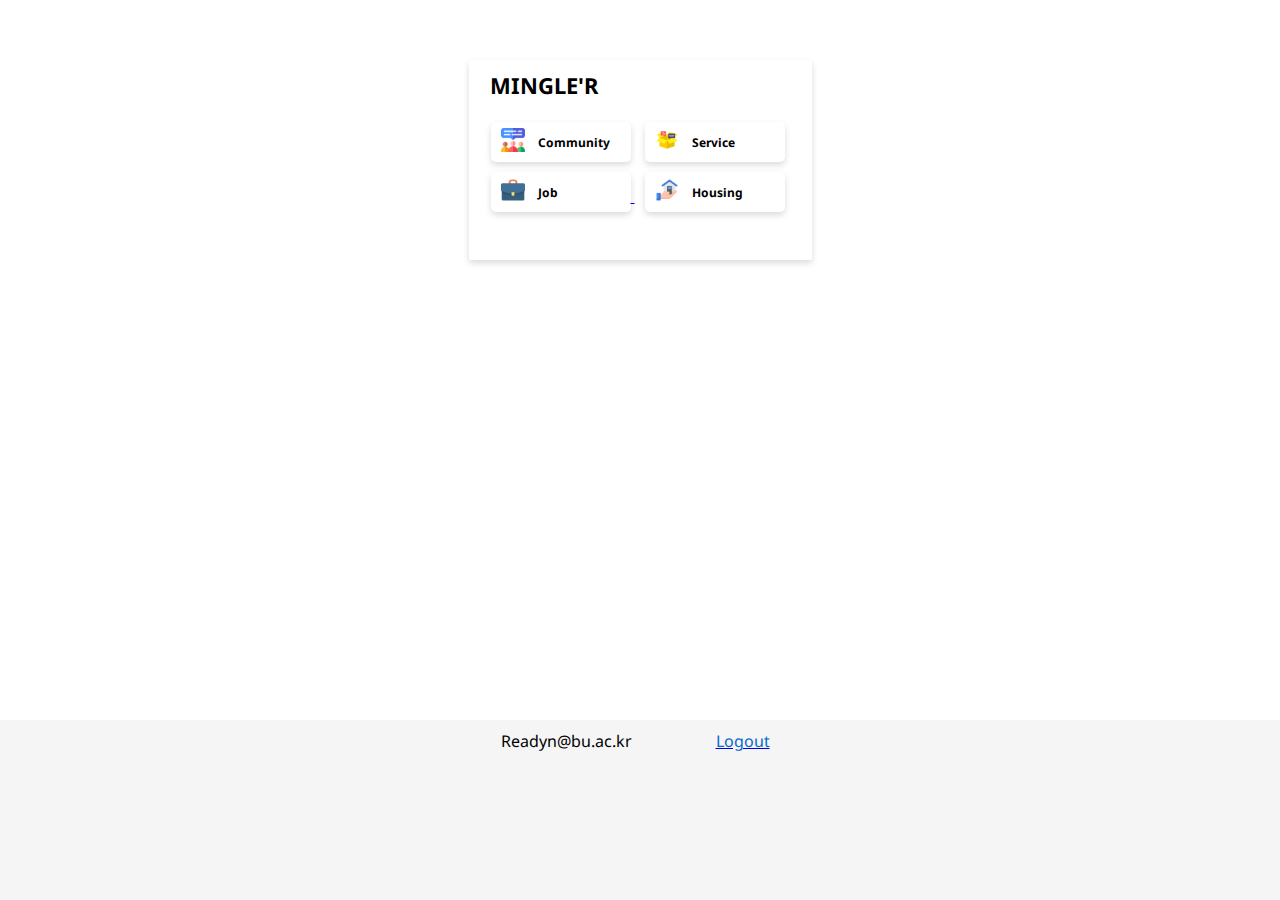
<file: MINGLER_J 2/index.html>
<!DOCTYPE html>
<html>
  <head>
    <meta charset="utf-8">
    <title>homePage</title>
    <link rel="stylesheet" href="assets/css/mainHome.css">
    <script src="https://cdnjs.cloudflare.com/ajax/libs/jquery/3.6.0/jquery.min.js"></script>
    <!-- <link rel="stylesheet" href="assets/css/mainHome.css"> -->
    <meta name="viewport" content="width=device-width, inital-scale=0">
    <script>
      $(function() {
          var sty1 = {
            "font-family": "'Noto Sans', sans-serif"
          }
          var sty2 = {
            "margin-bottom": "90px"
          }
          var sty3 = {
            "display": "flex",
            "justify-content": "center",
            "align- tems": "center",
            "margin-top": "44px"
          }
          var sty4 = {
            "width": "343px",
            "height": "44px",
            "background-color": "#F5F5F5",
            "border": "0px",
            "border-radius": "5px"
          }
          var sty5 = {
            "font-family": "'Noto Sans JP', sans-serif",
            "font-size": "14px",
            "width": "210px",
            "height": "44px",
            "padding": "0px",
            "border": "0px",
            "position": "relative",
            "bottom":"15px",
            "background-color": "#F5F5F5"
          }
          var sty6 = {
            "outline": "none"
          }
          var sty7 = {
            "margin-top": "12px",
            "margin-left": "12px",
            'margin-right': "12px",
            "margin-bottom": "12px"
          }
          var sty8 = {
            "margin-top": "16px",
            "display": "flex",
            "justify-content": "center",
            "align-items": "center"
          }
          var sty9 = {
            "width": "343px",
            "height": "200px",
            "background-color": "white",
            "border-radius": "2px",
            "box-shadow": "0px 3px 6px #DBDBDB"
          }
          var sty10 = {
            "width": "343px",
            "height": "44px"
          }
          var sty11 = {
            "margin-left": "12px",
            "margin-top": "12px",
            "display": "inline-block"
          }
          var sty12 = {
            "display": "inline-block",
            "font-size": "22px",
            "position": "relative",
            "top": "10px",
            "left": "5px",
            "font-weight": "700"
          }
          var sty13 = {
            "margin-top": "18px",
            "width": "343px",
            "height": "84px"
          }
          var sty14 = {
            "width": "309px",
            "height": "72px",
            "margin-left": "12px"
          }
          var sty15 = {
            "font-weight": "700",
            "font-size": "12px",
            "width": "140px",
            "height": "40px",
            "background-color": "white",
            "border-radius": "5px",
            "border": "0px",
            "padding": "0px",
            "margin-left": "10px",
            "box-shadow": "0px 3px 6px #DBDBDB",
            "display": "inline-block",
            "text-align": "left"
          }
          var sty16 = {
            "font-weight": "700",
            "font-size": "12px",
            "width": "140px",
            "height": "40px",
            "border-radius": "5px",
            "background-color": "white",
            "border": "0px",
            "padding": "0px",
            "box-shadow": "0px 3px 6px #DBDBDB",
            "margin-left": "10px",
            "display": "inline-block",
            "text-align": "left"
          }
          var sty17 = {
            "font-weight": "700",
            "font-size": "12px",
            "width": "140px",
            "height": "40px",
            "border-radius": "5px",
            "background-color": "white",
            "border": "0px",
            "padding": "0px",
            "box-shadow": "0px 3px 6px #DBDBDB",
            "margin-left": "10px",
            "display": "inline-block",
            "text-align": "left"
          }
          var sty18 = {
            "font-weight": "700", // px 없음
            "font-size": "12px",
            "width": "140px",
            "height": "40px",
            "border-radius": "5px",
            "background-color": "white",
            "border": "0px",
            "padding": "0px",
            "box-shadow": "0px 3px 6px #DBDBDB",
            "display": "inline-block",
            "margin-top": "10px",
            "margin-left": "10px",
            "text-align": "left"
          }
          var sty19 = {
            "margin-left": "10px"
          }
          var sty20 = {
            "display": "inline-block",
            "position": "relative",
            "top": "-5px",
            "margin-left": "10px",
          }
          var sty21 = {
            "width": "100%",
            "height": "180px",
            "background": "#F5F5F5",
            "display": "flex",
            "justify-content": "center"
          }
          var sty22 = {
            "margin-top": "18px"
          }
          var sty23 = {
            "margin-right": "102px"
          }
          var sty24 = {
            "margin-left": "102px"
          }
          var sty25 = {
            "margin-left": "300px"
          }
          var sty26 = {
            "margin-top": "10px"
          }
          var sty27 = {
            "margin-right": "80px",
            "display": "inline"
          }
          var sty28 = {
            "color": "#0569CD",
            "margin-right": "10px",
            "display": "inline"
          }
          var sty29 = {
            "color": "#0569CD",
            "font-weight": "300",
            "margin-top": "5px"
          }
          var sty30 = {
            "display": "flex",
            "color": "#0569CD",
            "margin-top": "10px"
          }
          $.each($("*"), function (i, o) {
            $(this).css(sty1);
          });
          $.each($("body"), function (i, o) {
            $(this).css(sty2);
          });
          $.each($(".searchBox"), function (i, o) {
            $(this).css(sty3);
          });
          $.each($(".search"), function (i, o) {
            $(this).css(sty4);
          });
          $.each($("#searchInout"), function (i, o) {
            $(this).css(sty5);
          });
          $.each($("#searchInout:focus"), function (i, o) {
            $(this).css(sty6);
          });
          $.each($("#searchImage"), function (i, o) {
            $(this).css(sty7);
          });
          $.each($(".schoolBox"), function (i, o) {
            $(this).css(sty8);
          });
          $.each($(".school"), function (i, o) {
            $(this).css(sty9);
          });
          $.each($(".schoolBoxTop"), function (i, o) {
            $(this).css(sty10);
          });
          $.each($(".schoolImage"), function (i, o) {
            $(this).css(sty11);
          });
          $.each($(".schoolName"), function (i, o) {
            $(this).css(sty12);
          });
          $.each($(".schoolBoxBottom"), function (i, o) {
            $(this).css(sty13);
          });
          $.each($(".bottomBoxContent"), function (i, o) {
            $(this).css(sty14);
          });
          $.each($("#schoolForum"), function (i, o) {
            $(this).css(sty15);
          });
          $.each($("#schoolSchedule"), function (i, o) {
            $(this).css(sty16);
          });
          $.each($("#campusMap"), function (i, o) {
            $(this).css(sty17);
          });
          $.each($("#schoolHomePage"), function (i, o) {
            $(this).css(sty18);
          });
          $.each($(".word"), function (i, o) {
            $(this).css(sty19);
          });
          $.each($(".in"), function (i, o) {
            $(this).css(sty20);
          });
          $.each($(".navigationBar"), function (i, o) {
            $(this).css(sty21);
          });
          $.each($("#home, #chat, #personal"), function (i, o) {
            $(this).css(sty22);
          });
          $.each($("#home"), function (i, o) {
            $(this).css(sty23);
          });
          $.each($("#personal"), function (i, o) {
            $(this).css(sty24);
          });
          $.each($(".goButton"), function (i, o) {
            $(this).css(sty25);
          });
          $.each($(".topword"), function (i, o) {
            $(this).css(sty26);
          });
          $.each($(".top1"), function (i, o) {
            $(this).css(sty27);
          });
          $.each($(".top2"), function (i, o) {
            $(this).css(sty28);
          });
          $.each($(".top3"), function (i, o) {
            $(this).css(sty29);
          });
          $.each($(".botword"), function (i, o) {
            $(this).css(sty30);
          });
      });
    </script>
  </head>
  <body>
    <!--검색-->
    <div class="searchBox">

    </div>
    <!--검색-->

    <!--학교-->
    <div class="schoolBox">
      <div class="school">
        <!--로고,이름-->
        <div class="schoolBoxTop">
          <div class="schoolImage">
        
          </div>
          <div class="schoolName">
            <div class="schoolNameText">
              MINGLE'R
            </div>
          </div>
        </div>
        <!--로고,이름-->
        <div class="schoolBoxBottom">
          <div class="bottomBoxContent">
            <a href="fourmPage.html">
            <button id="schoolForum" type="button" name="button">
              <div class="word">
              <img src="assets/images/chatPage.png"> 
              <div class="in">Community</div>
            </div>
            </button></a>
            <a href="setting.html">
            <button id="schoolSchedule" type="button" name="button">
              <div class="word">
              <img src="assets/images/setting.png"> 
              <div class="in">Service</div>
              </div>
            </button>
            </a>
            <a href="conb.html">
            <button id="campusMap" type="button" name="button">
              <div class="word">
              <img src="assets/images/job.png"> 
              <div class="in">Job</div>
              </div>
            </button>
            </a>
            <a href="home.html">
            <button id="schoolHomePage" type="button" name="button">
              <div class="word">
            <img src="assets/images/housing.png"> 
            <div class="in">Housing</div>
          </button>
          </a>
            </div>
          </div>
        </div>
      </div>
    </div>
    <!--학교-->

    <!--게시판-->

    <!--게시판-->

    <!--공지사항-->

    <!--공지사항-->



  <div style="z-index:99;bottom:0px;left:0px;right:0px;position:absoulte !important; position:fixed;" class="navigationBar">
    <div class="topword">
      <div class="top1">
        Readyn@bu.ac.kr
      </div>
      <a href="login.html">
      <div class="top2">
        Logout
      </div>
      </a>
      </div>
    </div>
  </div>
  </body>
</html>
</file>
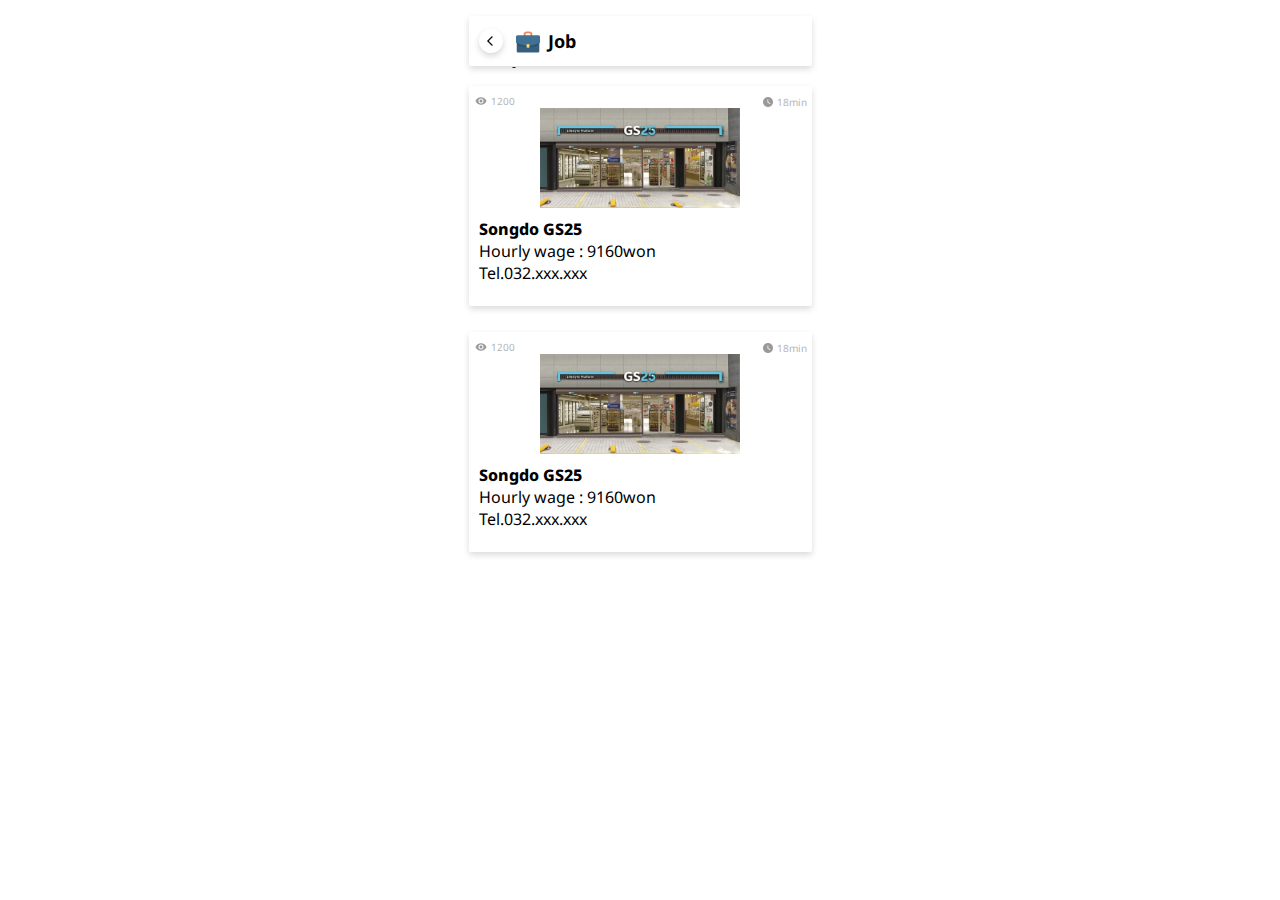
<file: MINGLER_J 2/conb.html>
<!DOCTYPE html>
<html>
  <head>
    <meta charset="utf-8">
    <title>homePage</title>
    <meta name="viewport" content="width=device-width, inital-scale=0">
    <link rel="stylesheet" href="assets/css/set2.css">
    <script src="https://cdnjs.cloudflare.com/ajax/libs/jquery/3.6.0/jquery.min.js"></script>
    <script>
      $(function() {
          var sty1 = {
            "font-family": "'Noto Sans', sans-serif"
          }
          var sty2 = {
            "margin-bottom": "90px"
          }
          var sty3 = {
            "display": "flex",
            "justify-content": "center",
            "align-items": "center",
            "margin-top": "15px"
          }
          var sty4 = {
            "width": "343px",
            "height": "36px",
            "background-color": "#F5F5F5",
            "border": "0px",
            "border-radius": "5px"
          }
          var sty5 = {
            "display": "inline-block",
            "position": "relative",
            "bottom":"13px",
            "font-family": "'Noto Sans KR', sans-serif",
            "font-size": "14px",
            "width": "280px",
            "height": "36px",
            "padding": "0px",
            "border": "0px",
            "background-color": "#F5F5F5"
          }
          var sty6 = {
            "outline": "none"
          }
          var sty7 = {
            "margin-top": "9px",
            "margin-left": "12px",
            'margin-right': "12px",
            "margin-bottom": "9px",
            "display": "inline-block"
          }
          var sty8 = {
            "margin-top": "16px",
            "display": "flex",
            "justify-content": "center",
            "align-items": "center"
          }
          var sty9 = {
            "width": "343px",
            "height": "60px",
            "background-color": "white",
            "border-radius": "2px",
            "box-shadow": "0px 3px 6px #DBDBDB"
          }
          var sty10 = {
            "width": "343px",
            "height": "44px"
          }
          var sty11 = {
            "margin-left": "12px",
            "margin-top": "-10px",
            "display": "inline-block"
          }
          var sty12 = {
            "display": "inline-block",
            "font-size": "22px",
            "position": "relative",
            "bottom": "8px",
            "font-weight": "700"
          }
          var sty13 = {
            "margin-top": "16px",
            "display": "flex",
            "justify-content": "center"
          }
          var sty14 = {
            "width": "343px",
            "height": "220px",
            "margin-top": "10px",
            "background-color": "white",
            "border-radius": "2px",
            "box-shadow": "0px 3px 6px #DBDBDB"
          }
          var sty15 = {
            "width": "343px",
            "height": "53px"
          }
          var sty16 = {
            "left": "5px",
            "position": "relative",
            "top": "5px",
            "display": "inline",
            "font-weight": "400",
            "font-size": "10px",
            "color" : "#B5B5B5"
          }
          var sty17 = {
            "position": "relative",
            "display": "inline",
            "font-weight": "400",
            "font-size": "10px",
            "color ": "#B5B5B5",
            "bottom": "3px"
          }
          var sty18 = {
            "float": "right",
            "right": "5px",
            "position": "relative",
            "top": "10px",
            "display": "inline",
            "font-weight": "400",
            "font-size": "10px",
            "color ": "#B5B5B5",
          }
          var sty29 = {
            "position": "relative",
            "display": "inline",
            "font-weight": "400",
            "font-size": "10px",
            "color" : "#B5B5B5",
            "bottom": "2px"
          }
          var sty19 = {
            "display": "flex",
            "justify-content": "center",
            "font-weight": "600"
          }
          var sty20 = {
            "margin-top": "10px",
            "font-weight": "700",
            "margin-left": "10px"
          }
          var sty21 = {
            "margin-top": "16px",
            "display": "flex",
            "justify-content": "center",
            "align-items": "center"
          }
          var sty22 = {
            "width": "343px",
            "height": "50px",
            "background-color": "white",
            "border-radius": "2px",
            "box-shadow": "0px 3px 6px #DBDBDB"
          }
          var sty23 = {
            "width": "343px",
            "height": "44px"
          }
          var sty24 = {
            "margin-left": "12px",
            "margin-top": "12px",
            "display": "inline-block"
          }
          var sty25 = {
            "display": "inline-block",
            "font-size": "13px",
            "bottom":"8px",
            "font-weight": "700" 
          }
          var sty26 = {
            "margin-top": "18px",
            "width": "343px",
            "height": "84px"
          }
          var sty27 = {
            "position": "relative",
            "display": "inline",
            "font-size": "18px",
            "bottom": "6px",
            "left": "5px"
          }
          var sty28 = {
            "position": "relative",
            "display": "inline",
            "bottom": "12px"
          }

          $.each($("*"), function (i, o) {
            $(this).css(sty1);
          });
          $.each($("body"), function (i, o) {
            $(this).css(sty2);
          });
          $.each($(".search"), function (i, o) {
            $(this).css(sty3);
          });
          $.each($(".searchBox"), function (i, o) {
            $(this).css(sty4);
          });
          $.each($("#searchInout"), function (i, o) {
            $(this).css(sty5);
          });
          $.each($("#searchInout:focus"), function (i, o) {
            $(this).css(sty6);
          });
          $.each($("#searchImage"), function (i, o) {
            $(this).css(sty7);
          });
          $.each($(".schoolBox"), function (i, o) {
            $(this).css(sty8);
          });
          $.each($(".school"), function (i, o) {
            $(this).css(sty9);
          });
          $.each($(".schoolBoxTop"), function (i, o) {
            $(this).css(sty10);
          });
          $.each($(".schoolImage"), function (i, o) {
            $(this).css(sty11);
          });
          $.each($(".schoolName"), function (i, o) {
            $(this).css(sty12);
          });
          $.each($("fourmBox"), function (i, o) {
            $(this).css(sty13);
          });
          $.each($(".fourm"), function (i, o) {
            $(this).css(sty14);
          });
          $.each($(".fourmTextLine"), function (i, o) {
            $(this).css(sty15);
          });
          $.each($(".sean"), function (i, o) {
            $(this).css(sty16);
          });
          $.each($(".seantext"), function (i, o) {
            $(this).css(sty17);
          });
          $.each($(".min"), function (i, o) {
            $(this).css(sty18);
          });
          $.each($(".conb"), function (i, o) {
            $(this).css(sty19);
          });
          $.each($(".sul"), function (i, o) {
            $(this).css(sty20);
          });
          $.each($(".schoolBox"), function (i, o) {
            $(this).css(sty21);
          });
          $.each($(".school"), function (i, o) {
            $(this).css(sty22);
          });
          $.each($(".schoolBoxTop"), function (i, o) {
            $(this).css(sty23);
          });
          $.each($(".schoolImage"), function (i, o) {
            $(this).css(sty24);
          });
          $.each($(".schoolName"), function (i, o) {
            $(this).css(sty25);
          });
          $.each($(".schoolBoxBottom"), function (i, o) {
            $(this).css(sty26);
          });
          $.each($(".houseword"), function (i, o) {
            $(this).css(sty27);
          });
          $.each($(".ex"), function (i, o) {
            $(this).css(sty28);
          });
          $.each($(".mintext"), function (i, o) {
            $(this).css(sty29);
          });
      });
    </script>
  </head>
  <body>
    <!--검색-->

    <div class="schoolBox">
      <div class="school">
        <!--로고,이름-->
        <div class="schoolBoxTop">
          <div class="schoolName">
            <div class="schoolNameText">
              <a href="index.html">
              <img src="assets/images/ba k.png" style="margin-top: 14px;">
              </a>
              <div class="ex">
              <img src="assets/images/job.png">
              <div class = "houseword">Job</div>
            </div>
            </div>
          </div>
        </div>
    <div class="fourmBox">
      <div class="fourm">
        <div class="sean">
          <img src="assets/images/sean.png">
          <div class="seantext">1200</div></div>
        <div class="min">
          <img src="assets/images/time.png">
          <div class="mintext">18min</div></div>
        <div class="conb">
          <img src="assets/images/conb.png" width="200" height="100">
        </div>
        <div class="sul">
          <div class="name" style="font-weight: 800;">Songdo GS25</div>
          <div class="number" style="font-weight: 400;">Hourly wage : 9160won</div>
          <div class="price" style="font-weight: 400;">Tel.032.xxx.xxx</div>
        </div>
      </div>
    </div>
    <div class="fourmBox">
      <div class="fourm">
        <div class="sean">
          <img src="assets/images/sean.png">
          <div class="seantext">1200</div></div>
        <div class="min">
          <img src="assets/images/time.png">
          <div class="mintext">18min</div></div>
        <div class="conb">
          <img src="assets/images/conb.png" width="200" height="100">
        </div>
        <div class="sul">
          <div class="name" style="font-weight: 800;">Songdo GS25</div>
          <div class="number" style="font-weight: 400;">Hourly wage : 9160won</div>
          <div class="price" style="font-weight: 400;">Tel.032.xxx.xxx</div>
        </div>
      </div>
    </div>
    <!--게시판-->

    <!--공지사항-->

    <!--공지사항-->
 



  </body>
</html>
</file>
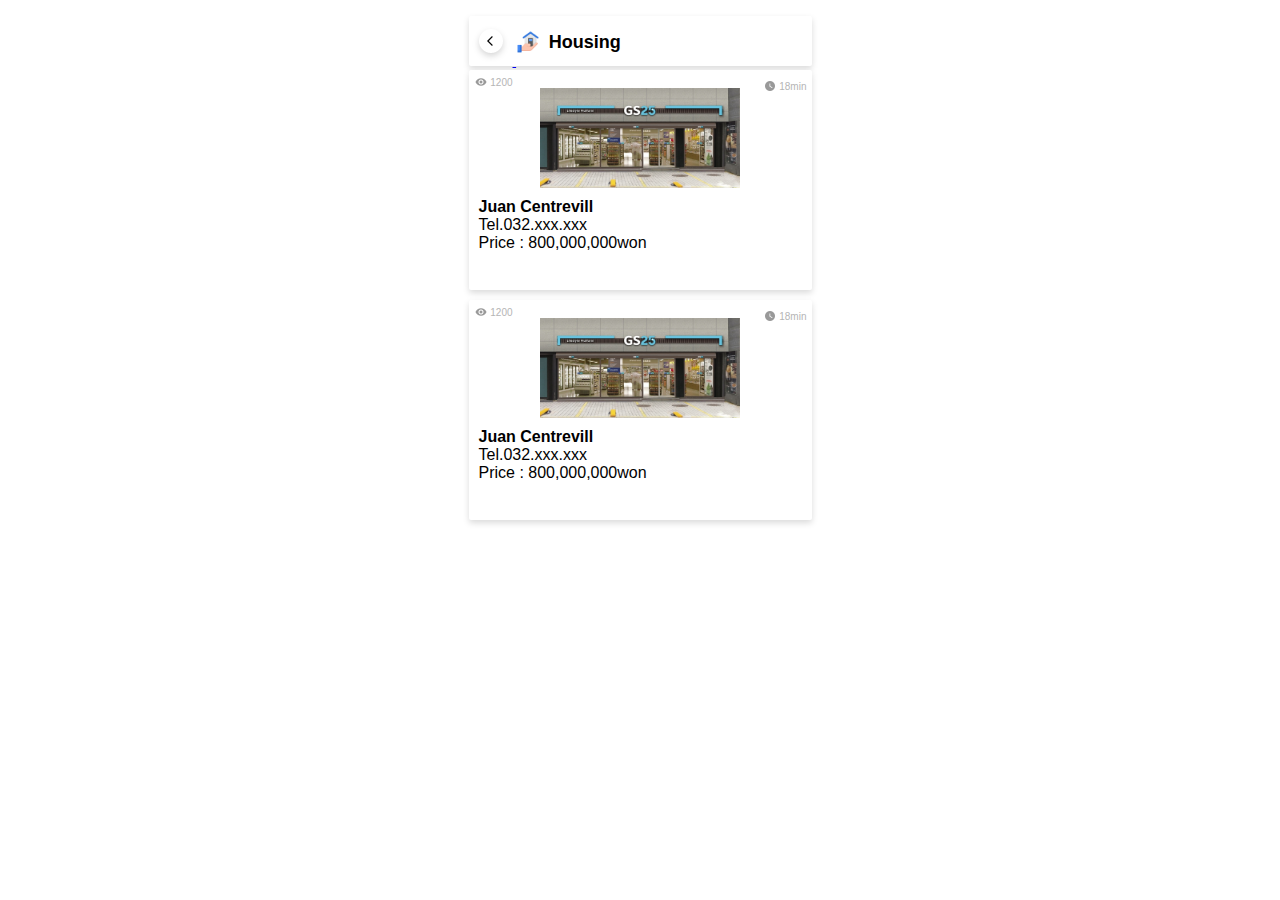
<file: MINGLER_J 2/home.html>
<!DOCTYPE html>
<html>
  <head>
    <meta charset="utf-8">
    <title>homePage</title>
    <meta name="viewport" content="width=device-width, inital-scale=0">
    <script src="https://cdnjs.cloudflare.com/ajax/libs/jquery/3.6.0/jquery.min.js"></script>
    <script>
      $(function() {
          var sty1 = {
            "font-family": "'Noto Sans', sans-serif"
          }
          var sty2 = {
            "margin-bottom": "90px"
          }
          var sty3 = {
            "display": "flex",
            "justify-content": "center",
            "align-items": "center",
            "margin-top": "15px"
          }
          var sty4 = {
            "width": "343px",
            "height": "36px",
            "background-color": "#F5F5F5",
            "border": "0px",
            "border-radius": "5px"
          }
          var sty5 = {
            "display": "inline-block",
            "position": "relative",
            "bottom":"13px",
            "font-family": "'Noto Sans KR', sans-serif",
            "font-size": "14px",
            "width": "280px",
            "height": "36px",
            "padding": "0px",
            "border": "0px",
            "background-color": "#F5F5F5"
          }
          var sty6 = {
            "outline": "none"
          }
          var sty7 = {
            "margin-top": "9px",
            "margin-left": "12px",
            'margin-right': "12px",
            "margin-bottom": "9px",
            "display": "inline-block"
          }
          var sty8 = {
            "margin-top": "16px",
            "display": "flex",
            "justify-content": "center",
            "align-items": "center"
          }
          var sty9 = {
            "width": "343px",
            "height": "60px",
            "background-color": "white",
            "border-radius": "2px",
            "box-shadow": "0px 3px 6px #DBDBDB"
          }
          var sty10 = {
            "width": "343px",
            "height": "44px"
          }
          var sty11 = {
            "margin-left": "12px",
            "margin-top": "-10px",
            "display": "inline-block"
          }
          var sty12 = {
            "display": "inline-block",
            "font-size": "22px",
            "position": "relative",
            "bottom": "8px",
            "font-weight": "700"
          }
          var sty13 = {
            "margin-top": "16px",
            "display": "flex",
            "justify-content": "center"
          }
          var sty14 = {
            "width": "343px",
            "height": "220px",
            "margin-top": "10px",
            "background-color": "white",
            "border-radius": "2px",
            "box-shadow": "0px 3px 6px #DBDBDB"
          }
          var sty15 = {
            "width": "343px",
            "height": "53px"
          }
          var sty16 = {
            "left": "5px",
            "position": "relative",
            "top": "5px",
            "display": "inline",
            "font-weight": "400",
            "font-size": "10px",
            "color" : "#B5B5B5"
          }
          var sty17 = {
            "position": "relative",
            "display": "inline",
            "font-weight": "400",
            "font-size": "10px",
            "color ": "#B5B5B5",
            "bottom": "3px"
          }
          var sty18 = {
            "float": "right",
            "right": "5px",
            "position": "relative",
            "top": "10px",
            "display": "inline",
            "font-weight": "400",
            "font-size": "10px",
            "color ": "#B5B5B5",
          }
          var sty29 = {
            "position": "relative",
            "display": "inline",
            "font-weight": "400",
            "font-size": "10px",
            "color" : "#B5B5B5",
            "bottom": "2px"
          }
          var sty19 = {
            "display": "flex",
            "justify-content": "center",
            "font-weight": "600"
          }
          var sty20 = {
            "margin-top": "10px",
            "font-weight": "700",
            "margin-left": "10px"
          }
          var sty21 = {
            "margin-top": "16px",
            "display": "flex",
            "justify-content": "center",
            "align-items": "center"
          }
          var sty22 = {
            "width": "343px",
            "height": "50px",
            "background-color": "white",
            "border-radius": "2px",
            "box-shadow": "0px 3px 6px #DBDBDB"
          }
          var sty23 = {
            "width": "343px",
            "height": "44px"
          }
          var sty24 = {
            "margin-left": "12px",
            "margin-top": "12px",
            "display": "inline-block"
          }
          var sty25 = {
            "display": "inline-block",
            "font-size": "13px",
            "bottom":"8px",
            "font-weight": "700" 
          }
          var sty26 = {
            "margin-top": "18px",
            "width": "343px",
            "height": "84px"
          }
          var sty27 = {
            "position": "relative",
            "display": "inline",
            "font-size": "18px",
            "bottom": "6px",
            "left": "5px"
          }
          var sty28 = {
            "position": "relative",
            "display": "inline",
            "bottom": "12px"
          }

          $.each($("*"), function (i, o) {
            $(this).css(sty1);
          });
          $.each($("body"), function (i, o) {
            $(this).css(sty2);
          });
          $.each($(".search"), function (i, o) {
            $(this).css(sty3);
          });
          $.each($(".searchBox"), function (i, o) {
            $(this).css(sty4);
          });
          $.each($("#searchInout"), function (i, o) {
            $(this).css(sty5);
          });
          $.each($("#searchInout:focus"), function (i, o) {
            $(this).css(sty6);
          });
          $.each($("#searchImage"), function (i, o) {
            $(this).css(sty7);
          });
          $.each($(".schoolBox"), function (i, o) {
            $(this).css(sty8);
          });
          $.each($(".school"), function (i, o) {
            $(this).css(sty9);
          });
          $.each($(".schoolBoxTop"), function (i, o) {
            $(this).css(sty10);
          });
          $.each($(".schoolImage"), function (i, o) {
            $(this).css(sty11);
          });
          $.each($(".schoolName"), function (i, o) {
            $(this).css(sty12);
          });
          $.each($("fourmBox"), function (i, o) {
            $(this).css(sty13);
          });
          $.each($(".fourm"), function (i, o) {
            $(this).css(sty14);
          });
          $.each($(".fourmTextLine"), function (i, o) {
            $(this).css(sty15);
          });
          $.each($(".sean"), function (i, o) {
            $(this).css(sty16);
          });
          $.each($(".seantext"), function (i, o) {
            $(this).css(sty17);
          });
          $.each($(".min"), function (i, o) {
            $(this).css(sty18);
          });
          $.each($(".conb"), function (i, o) {
            $(this).css(sty19);
          });
          $.each($(".sul"), function (i, o) {
            $(this).css(sty20);
          });
          $.each($(".schoolBox"), function (i, o) {
            $(this).css(sty21);
          });
          $.each($(".school"), function (i, o) {
            $(this).css(sty22);
          });
          $.each($(".schoolBoxTop"), function (i, o) {
            $(this).css(sty23);
          });
          $.each($(".schoolImage"), function (i, o) {
            $(this).css(sty24);
          });
          $.each($(".schoolName"), function (i, o) {
            $(this).css(sty25);
          });
          $.each($(".schoolBoxBottom"), function (i, o) {
            $(this).css(sty26);
          });
          $.each($(".houseword"), function (i, o) {
            $(this).css(sty27);
          });
          $.each($(".ex"), function (i, o) {
            $(this).css(sty28);
          });
          $.each($(".mintext"), function (i, o) {
            $(this).css(sty29);
          });
      });
    </script>
  </head>
  <body>
    <!--검색-->

    <div class="schoolBox">
      <div class="school">
        <!--로고,이름-->
        <div class="schoolBoxTop">
          <div class="schoolName">
            <div class="schoolNameText">
              <a href="index.html">
              <img src="assets/images/ba k.png" style="margin-top: 14px;">
              </a>
              <div class="ex">
              <img src="assets/images/housing.png">
              <div class = "houseword">Housing</div>
            </div>
            </div>
          </div>
        </div>
    <div class="fourmBox">
      <div class="fourm">
        <div class="sean">
          <img src="assets/images/sean.png">
          <div class="seantext">1200</div></div>
        <div class="min">
          <img src="assets/images/time.png">
          <div class="mintext">18min</div></div>
        <div class="conb">
          <img src="assets/images/conb.png" width="200" height="100">
        </div>
        <div class="sul">
          <div class="name" style="font-weight: 800;">Juan Centrevill</div>
          <div class="number" style="font-weight: 400;">Tel.032.xxx.xxx</div>
          <div class="price" style="font-weight: 400;">Price : 800,000,000won</div>
        </div>
      </div>
    </div>
    <div class="fourmBox">
      <div class="fourm">
        <div class="sean">
          <img src="assets/images/sean.png">
          <div class="seantext">1200</div></div>
        <div class="min">
          <img src="assets/images/time.png">
          <div class="mintext">18min</div></div>
        <div class="conb">
          <img src="assets/images/conb.png" width="200" height="100">
        </div>
        <div class="sul">
          <div class="name" style="font-weight: 800;">Juan Centrevill</div>
          <div class="number" style="font-weight: 400;">Tel.032.xxx.xxx</div>
          <div class="price" style="font-weight: 400;">Price : 800,000,000won</div>
        </div>
      </div>
    </div>
    <!--게시판-->

    <!--공지사항-->

    <!--공지사항-->
 



  </body>
</html>
</file>
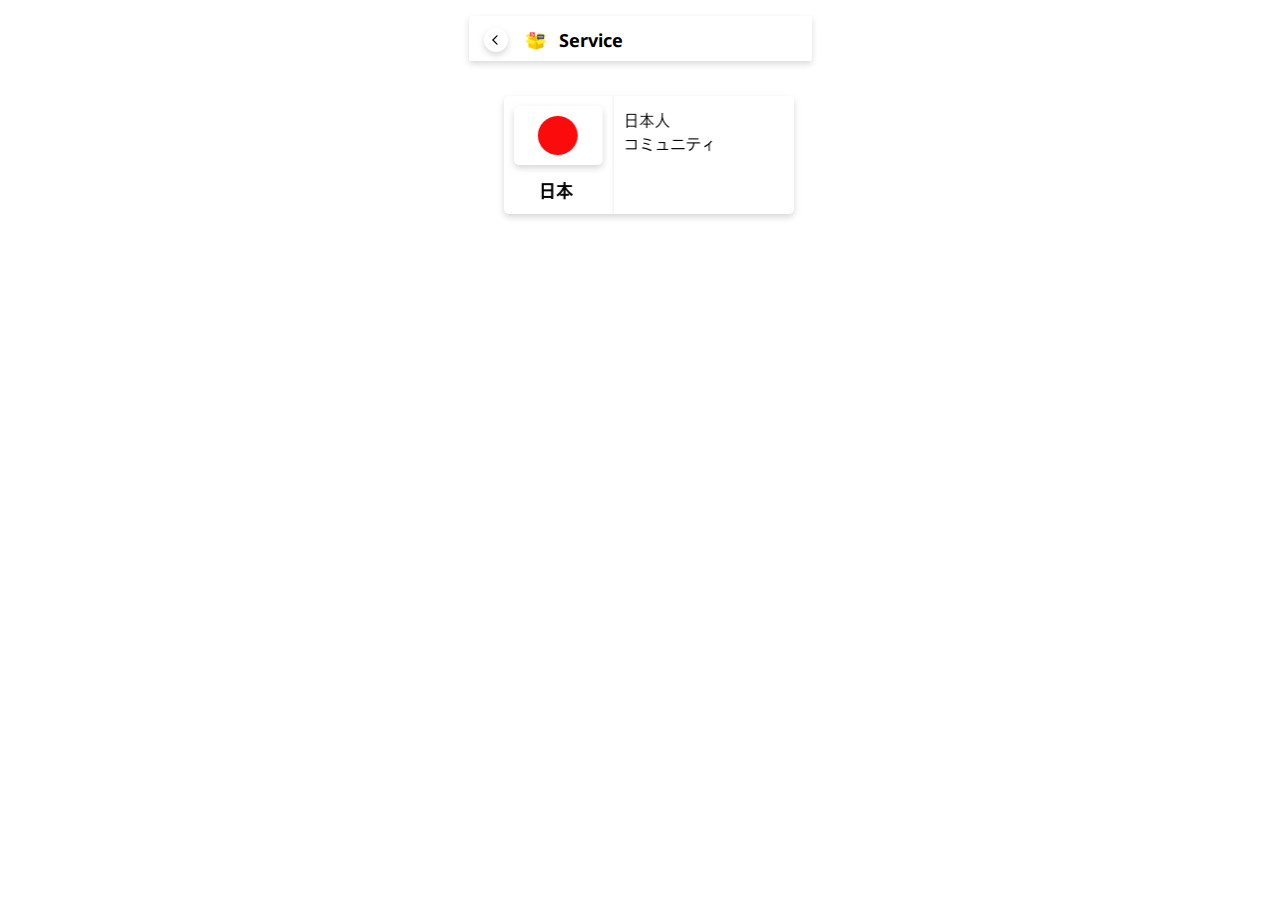
<file: MINGLER_J 2/setting.html>
<!DOCTYPE html>
<html>
  <head>
    <meta charset="utf-8">
    <title>homePage</title>
    <link rel="stylesheet" href="assets/css/setting.css">
    <script src="https://cdnjs.cloudflare.com/ajax/libs/jquery/3.6.0/jquery.min.js"></script>
    <meta name="viewport" content="width=device-width, inital-scale=0">
  </head>
  <script>
    $(function() {
        var sty1 = {
          "font-family": "'Noto Sans', sans-serif"
        }
        var sty2 = {
          "margin-bottom": "90px"
        }
        var sty3 = {
          "display": "flex",
          "justify-content": "center",
          "align-items": "center",
          "margin-top": "16px"
        }
        var sty4 = {
          "width": "343px",
          "height": "45px",
          "background-color": "white",
          "box-shadow":"0px 3px 6px #DBDBDB",
          "border-radius": "2px"
        }
        var sty5 = {
          "width": "343px",
          "height": "44px"
        }
        var sty6 = {
          "margin-left": "12px",
          "margin-top": "12px",
          "display": "inline-block"
        }
        var sty7 = {
          "display": "inline-block",
          "font-size": "22px",
          "position": "relative",
          "top": "10px",
          "left": "5px",
          "font-weight": "700"
        }
        var sty8 = {
          "margin-top": "10px"
        }
        var sty9 = {
          "margin-right": "80px",
          "display": "inline"
        }
        var sty10 = {
          "color": "#0569CD",
          "margin-right": "10px",
          "display": "inline"
        }
        var sty11 = {
          "color": "#0569CD",
          "font-weight": "300",
          "margin-top": "20px"
        }
        var sty12 = {
          "position": "relative",
          "display": "inline",
          "font-size": "18px",
          "bottom": "6px",
          "left": "5px"
        }
        var sty14 = {
          "position": "relative",
          "display": "inline",
          "bottom": "12px"
        }

        $.each($("*"), function (i, o) {
          $(this).css(sty1);
        });
        $.each($("body"), function (i, o) {
          $(this).css(sty2);
        });
        $.each($(".schoolBox"), function (i, o) {
          $(this).css(sty3);
        });
        $.each($(".school"), function (i, o) {
          $(this).css(sty4);
        });
        $.each($(".schoolBoxTop"), function (i, o) {
          $(this).css(sty5);
        });
        $.each($(".schoolImage"), function (i, o) {
          $(this).css(sty6);
        });
        $.each($(".schoolName"), function (i, o) {
          $(this).css(sty7);
        });
        $.each($(".topword"), function (i, o) {
          $(this).css(sty8);
        });
        $.each($(".top1"), function (i, o) {
          $(this).css(sty9);
        });
        $.each($(".top2"), function (i, o) {
          $(this).css(sty10);
        });
        $.each($(".top3"), function (i, o) {
          $(this).css(sty11);
        });
        $.each($(".botword"), function (i, o) {
          $(this).css(sty12);
        });
        $.each($(".houseword"), function (i, o) {
          $(this).css(sty12);
        });
        $.each($(".ex"), function (i, o) {
          $(this).css(sty14);
        });
    });
  </script>
  <body>
    <div class="schoolBox">
      <div class="school">
    <div class="schoolBoxTop">
      <div class="schoolName">
        <div class="schoolNameText">
          <a href="index.html">
          <img src="assets/images/ba k.png" style="margin-top: -5px;"></a>
          <div class="ex">
          <img src="assets/images/setting.png">
          <div class = "houseword">Service</div>
        </div>
        </div>
      </div>
    </div>

    <img src="assets/images/option.png" style="position: relative; top: 30px; left: 25px;">

  </body>
</html>
</file>
<file: MINGLER_J 2/assets/css/mainHome.css>
@import url('https://fonts.googleapis.com/css2?family=Noto+Sans+KR:wght@100;300;400;500;700;900&family=Noto+Sans:ital,wght@0,100;0,200;0,300;0,400;0,500;0,600;0,700;0,800;0,900;1,100;1,200;1,300;1,400;1,500;1,600;1,700;1,800;1,900&display=swap');
*{
  font-family: 'Noto Sans', sans-serif;
}
body {
  margin-bottom: 90px;
}

.searchBox {
  display: flex;
  justify-content: center;
  align-items: center;
  margin-top: 44px;
}
.search {
  width: 343px;
  height: 44px;
  background-color: #F5F5F5;
  border: 0px;
  border-radius: 5px;
}
#searchInout {
  font-family: 'Noto Sans JP', sans-serif;
  font-size: 14px;
  width: 210px;
  height: 44px;
  padding: 0px;
  border: 0px;
  position: relative;
  bottom:15px;
  background-color: #F5F5F5;
}
#searchInout:focus {
  outline: none;
}
#searchImage {
  margin-top: 12px;
  margin-left: 12px;
  margin-right: 12px;
  margin-bottom: 12px;
}

.schoolBox {
  margin-top: 16px;
  display: flex;
  justify-content: center;
  align-items: center;
}
.school {
  width: 343px;
  height: 200px;
  background-color: white;
  border-radius: 2px;
  box-shadow: 0px 3px 6px #DBDBDB;
}

.schoolBoxTop {
  width: 343px;
  height: 44px;
}
.schoolImage {
  margin-left: 12px;
  margin-top: 12px;
  display: inline-block;
}
.schoolName {
  display: inline-block;
  font-size: 22px;
  position: relative;
  top: 10px;
  left: 5px;
  font-weight: 700;
}

.schoolBoxBottom {
  margin-top: 18px;
  width: 343px;
  height: 84px;

}
.bottomBoxContent {
  width: 309px;
  height: 72px;
  margin-left: 12px;
}
#schoolForum {
  font-weight: 700;
  font-size: 12px;
  width: 140px;
  height: 40px;
  background-color: white;
  border-radius: 5px;
  border: 0px;
  padding: 0px;
  margin-left: 10px;
  box-shadow: 0px 3px 6px #DBDBDB;
  display: inline-block;
  text-align: left;
}
#schoolSchedule {
  font-weight: 700;
  font-size: 12px;
  width: 140px;
  height: 40px;
  border-radius: 5px;
  background-color: white;
  border: 0px;
  padding: 0px;
  box-shadow: 0px 3px 6px #DBDBDB;
  margin-left: 10px;
  display: inline-block;
  text-align: left;

}
#campusMap {
  font-weight: 700;
  font-size: 12px;
  width: 140px;
  height: 40px;
  border-radius: 5px;
  background-color: white;
  border: 0px;
  padding: 0px;
  box-shadow: 0px 3px 6px #DBDBDB;
  margin-left: 10px;
  display: inline-block;
  text-align: left;
}
#schoolHomePage {
  font-weight: 700;
  font-size: 12px;
  width: 140px;
  height: 40px;
  border-radius: 5px;
  background-color: white;
  border: 0px;
  padding: 0px;
  box-shadow: 0px 3px 6px #DBDBDB;
  display: inline-block;
  margin-top: 10px;
  margin-left: 10px;
  text-align: left;
}
.word{
  margin-left: 10px;
}
.in{
  display: inline-block;
  position: relative;
  top: -5px;
  margin-left: 10px;
}
.fourmBox {
  margin-top: 16px;
  display: flex;
  justify-content: center;
}
.fourm {
  width: 343px;
  height: 318px;
  background-color: white;
  border-radius: 2px;
  box-shadow: 0px 3px 6px #DBDBDB;
}
.fourmTextLine {
  width: 343px;
  height: 53px;
}
.fourmText {
  padding-left: 18px;
  padding-top: 13px;
  font-size: 22px;
  font-weight: 700;
}
#popularBoard {
  font-size: 14px;
  width: 343px;
  height: 53px;
  border: 0px;
  background-color: white;
  padding: 0px;
  border-top: 1px solid #EEEEEE;
  border-bottom: 1px solid #EEEEEE;
}
#freeBoard {
  font-size: 14px;
  width: 343px;
  height: 53px;
  border: 0px;
  background-color: white;
  padding: 0px;
  border-bottom: 1px solid #EEEEEE;
}
#secretBoard {
  font-size: 14px;
  width: 343px;
  height: 53px;
  border: 0px;
  background-color: white;
  padding: 0px;
  border-bottom: 1px solid #EEEEEE;
}
#questionBoard {
  font-size: 14px;
  width: 343px;
  height: 53px;
  border: 0px;
  background-color: white;
  padding: 0px;
  border-bottom: 1px solid #EEEEEE;
}
#informationBoard {
  font-size: 14px;
  width: 343px;
  height: 53px;
  border: 0px;
  background-color: white;
  padding: 0px;
  border-bottom: 1px solid #EEEEEE;
}
.fournTextSet {
  float: left;
  margin-left: 24px;
}
#nextPage {
  margin-right: 24px;
  margin-top: 4px;
  float: right;
}

.noticeBox {
  margin-top: 16px;
  display: flex;
  justify-content: center;
}
.notice {
  width: 343px;

}
.noticeText {
  font-size: 16px;
  font-weight: 700;
  display: inline-block;
}
.noticeImage {
  width: 167px;
  height: 178px;
  display: inline-block;
}
#noticeImage {
  width: 167px;
  height: 178px;
  border-radius: 5px;
  display: inline-block;
}
.noticeContentText {
  width: 166px;
  overflow: hidden;
  display: inline-block;
}
.noticeDate {
  font-size: 8px;
  font-weight: 700;
  color: #878787;
}
.newNotice {
  display: inline-block;
  width: 4px;
  height: 4px;
  margin-bottom: 2px;
  border-radius: 100px;
  background: #E6AAAC;
}
.noticeTitle {
  width: 166px;
  max-width: 160px;
  height: 19px;
  max-height: 19px;
  font-size: 13px;
  font-weight: 700;
  white-space: nowrap;
  overflow: hidden;
  text-overflow: ellipsis;
}
.noticeContentTextIn {
  width: 166px;
  font-size: 11px;
  white-space: normal;
  line-height: 1.2;
  height: 146px;
  text-align: left;
  word-wrap: break-word;
  display: -webkit-box;
  -webkit-line-clamp: 11;
  -webkit-box-orient: vertical;

}

.notice1 {
  display: block;
}
.notice2 {
  display: block;
}

.navigationBar {
  width: 100%;
  height: 180px;
  background: #F5F5F5;
  display: flex;
  justify-content: center;
}
#home, #chat, #personal {
  margin-top: 18px;
}
#home {
  margin-right: 102px;
}
#personal {
  margin-left: 102px;
}

.goButton {
  margin-left: 300px;
}
.topword{
  margin-top: 10px;
}
.top1{
  margin-right: 80px;
  display: inline;
}
.top2{
  color: #0569CD;
  margin-right: 10px;
  display: inline;
}
.top3{
  color: #0569CD;
  font-weight: 300;
  margin-top: 5px;
}
.botword{
  display: flex;
  color: #0569CD;
  margin-top: 10px;
}
</file>
<file: MINGLER_J 2/assets/css/set2.css>
@import url('https://fonts.googleapis.com/css2?family=Noto+Sans:ital,wght@0,100;0,200;0,300;0,400;0,500;0,600;0,700;0,800;0,900;1,100;1,200;1,300;1,400;1,500;1,600;1,700;1,800;1,900&display=swap');

*{
  font-family: 'Noto Sans', sans-serif;
}
body {
  margin-bottom: 90px;
}
.postWriterDate {
  width: 229px;
  height: 36px;
  
}

.search {
  display: flex;
  justify-content: center;
  align-items: center;
  margin-top: 15px;
}
.searchBox {
  width: 343px;
  height: 36px;
  background-color: #F5F5F5;
  border: 0px;
  border-radius: 5px;
}
#searchInout {
  display: inline-block;
  position: relative;
  bottom:13px;
  font-family: 'Noto Sans KR', sans-serif;
  font-size: 14px;
  width: 280px;
  height: 36px;
  padding: 0px;
  border: 0px;
  background-color: #F5F5F5;
}
#searchInout:focus {
  outline: none;
}
#searchImage {
  display: inline-block;
  margin-top: 9px;
  margin-left: 12px;
  margin-right: 12px;
  margin-bottom: 9px;
}

.schoolBox {
  margin-top: 16px;
  display: flex;
  justify-content: center;
  align-items: center;
}
.school {
  width: 343px;
  height: 60px;
  background-color: white;
  border-radius: 2px;
  box-shadow: 0px 3px 6px #DBDBDB;
}

.schoolBoxTop {
  width: 343px;
  height: 44px;
}
.schoolImage {
  margin-left: 12px;
  margin-top: -10px;
  display: inline-block;
}
.schoolName {
  display: inline-block;
  font-size: 22px;
  position: relative;
  bottom:8px;
  font-weight: 700;
}
.fourmBox {
  margin-top: 16px;
  display: flex;
  justify-content: center;
}
.fourm {
  width: 343px;
  height: 220px;
  margin-top: 10px;
  background-color: white;
  border-radius: 2px;
  box-shadow: 0px 3px 6px #DBDBDB;
}
.fourmTextLine {
  width: 343px;
  height: 53px;
}
.sean{
  left: 5px;
  position: relative;
  top: 5px;
  display: inline;
  font-weight: 400;
  font-size: 10px;
  color : #B5B5B5;
}
.seantext{
  position: relative;
  display: inline;
  font-weight: 400;
  font-size: 10px;
  color : #B5B5B5;
  bottom: 3px;
}
.min{
  float: right;
  right: 5px;
  position: relative;
  top: 10px;
  display: inline;
  font-weight: 400;
  font-size: 10px;
  color : #B5B5B5;
}
.mintext{
  position: relative;
  display: inline;
  font-weight: 400;
  font-size: 10px;
  color : #B5B5B5;
  bottom: 2px;
}
.conb{
  display: flex;
  justify-content: center;
  font-weight: 600;
}
.sul{
  margin-top: 10px;
  font-weight: 700;
  margin-left: 10px;
}
.schoolBox {
  margin-top: 16px;
  display: flex;
  justify-content: center;
  align-items: center;
}

.school {
  width: 343px;
  height: 50px;
  background-color: white;
  border-radius: 2px;
  box-shadow: 0px 3px 6px #DBDBDB;
}

.schoolBoxTop {
  width: 343px;
  height: 44px;
}
.schoolImage {
  margin-left: 12px;
  margin-top: 12px;
  display: inline-block;
}
.schoolName {
  display: inline-block;
  font-size: 13px;
  
  bottom:8px;
  font-weight: 700;
}

.schoolBoxBottom {
  margin-top: 18px;
  width: 343px;
  height: 84px;
}
.houseword{
  position: relative;
  display: inline;
  font-size: 18px;
  bottom: 6px;
  left: 5px;
}
.ex{
  position: relative;
  display: inline;
  bottom: 12px;
}
</file>
<file: MINGLER_J 2/assets/css/setting.css>
@import url('https://fonts.googleapis.com/css2?family=Noto+Sans+KR:wght@100;300;400;500;700;900&family=Noto+Sans:ital,wght@0,100;0,200;0,300;0,400;0,500;0,600;0,700;0,800;0,900;1,100;1,200;1,300;1,400;1,500;1,600;1,700;1,800;1,900&display=swap');
*{
  font-family: 'Noto Sans', sans-serif;
}
body {
  margin-bottom: 90px;
}

.schoolBox {
  margin-top: 16px;
  display: flex;
  justify-content: center;
  align-items: center;
}
.school {
  width: 343px;
  height: 200px;
  background-color: white;
  border-radius: 2px;
  box-shadow: 0px 3px 6px #DBDBDB;
}

.schoolBoxTop {
  width: 343px;
  height: 44px;
}
.schoolImage {
  margin-left: 12px;
  margin-top: 12px;
  display: inline-block;
}
.schoolName {
  display: inline-block;
  font-size: 22px;
  position: relative;
  top: 10px;
  left: 5px;
  font-weight: 700;
}

.topword{
  margin-top: 10px;
}
.top1{
  margin-right: 80px;
  display: inline;
}
.top2{
  color: #0569CD;
  margin-right: 10px;
  display: inline;
}
.top3{
  color: #0569CD;
  font-weight: 300;
  margin-top: 20px;
}
.botword{
  display: flex;
  color: #0569CD;
  margin-top: 10px;
}

.houseword{
  position: relative;
  display: inline;
  font-size: 18px;
  bottom: 6px;
  left: 5px;
}
.ex{
  position: relative;
  display: inline;
  bottom: 12px;
}
</file>
